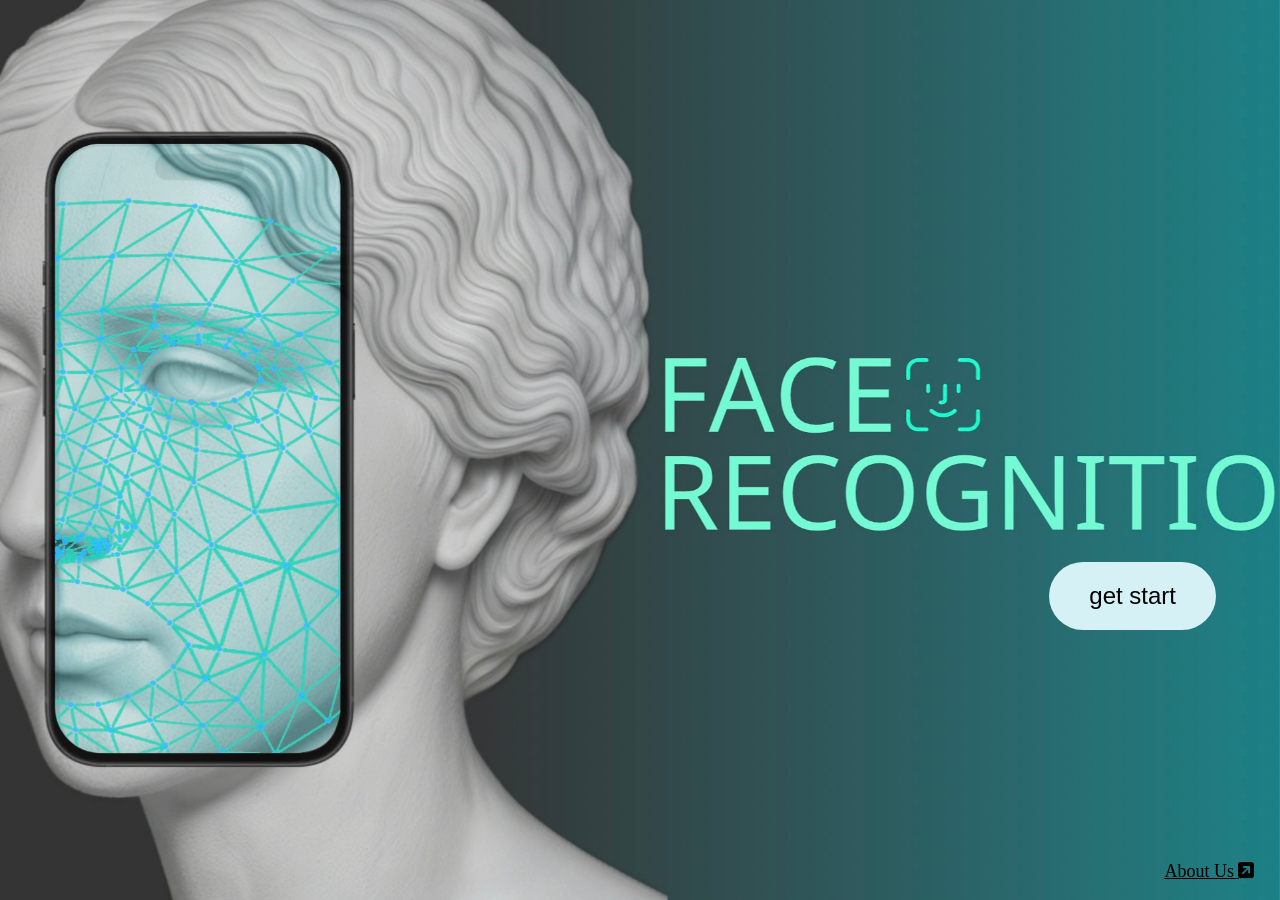
<file: face-recognition-main/cover/index.html>
<!DOCTYPE html>
<html lang="en">
<head>
    <meta charset="UTF-8">
    <meta name="viewport" content="width=device-width, initial-scale=1.0">
    <!-- 重載 -->
    <meta http-equiv="Cache-Control" content="no-cache, no-store, must-revalidate">
    <meta http-equiv="Pragma" content="no-cache">
    <meta http-equiv="Expires" content="0">
    <!-- 重載 -->
    <title>Face Recognition</title>
    <link rel="stylesheet" href="styles0.css">
    <link rel="stylesheet" href="animation0.css">
    <link rel="prefetch" href="../login/">
    <link rel="stylesheet" href="https://cdnjs.cloudflare.com/ajax/libs/font-awesome/6.5.0/css/all.min.css">

    <link rel="icon" sizes="180x180" href="./I'm-watching-you.png" type="image/png" />
    <link rel="apple-touch-icon-precomposed" sizes="180x180" href="./I'm-watching-you.png" type="image/png" />
</head>
<body>
    <div class="background"></div>
    <button id="getStart">get start</button>
    <a id="aboutUs" href="https://www.youtube.com/watch?v=dQw4w9WgXcQ"><u>About Us <i class="fa-solid fa-square-arrow-up-right"></i></i></u></a>
    

    <script src="script0.js"></script>
</html>
</file>
<file: face-recognition-main/cover/styles0.css>
:root {
    --vh: 1vh;
}
body, html {
    margin: 0;
    padding: 0;
    height: calc(var(--vh) * 100);
    overflow: hidden;
}
/*------------------------------------------------------------*/
/*背景圖片*/
.background {
    position: fixed;
    top: 0;
    left: 0;
    width: 100%;
    height: 100%;
    background-repeat: no-repeat;
    background-position: center center;
    background-size: cover;
    background-image: url('cover1.jpeg'); /* 預設電腦版背景 */
    z-index: -1;
    font-family: Arial, sans-serif;
}
@media (max-width: 768px) {
    .background {
        background-image: url('cover2.jpeg');
    }
}
/*------------------------------------------------------------*/
/*按鈕*/
#getStart {
    position: absolute;
    bottom: 30%;
    right: 5%;
    padding: 20px 40px;
    background-color: #D6F1F5;
    color: #000000;
    border: none;
    border-radius: 980px;
    font-size: 24px;
    font-weight: 500;
}
@media (max-width: 768px) {
    #getStart {
        bottom:35%; 
    }
    
}
#getStart:hover {
    background-color: #d6f1f5e4;
    cursor: pointer;
}
/*------------------------------------------------------------*/
/*關於我們超連結*/
#aboutUs {
    position: absolute;
    bottom: 2%;
    right: 2%;
    color: #000000;
    border: none;
    font-size: 18px;
    font-weight: 500;
}
#aboutUs:hover {
    color: #393939;
}
</file>
<file: face-recognition-main/cover/animation0.css>
/*登入成功擴張動畫*/
@keyframes expandDesktop {
    0% {
        position: absolute;
        bottom: 30%;
        right: 5%;
        padding: 20px 40px;
        background-color: #D6F1F5;
        color: #000000;
        border: none;
        border-radius: 980px;
        font-size: 24px;
        font-weight: 500;
        height: 64px;
        width: 200px;
    }
    20% {
        color: #698F99;
        background-color: #698F99;
    }
    100% {
        position: absolute;
        bottom: 0%;
        right: 0%;
        margin: 0;
        padding: 0 0;
        border-radius: 0px;
        color: #698F99;
        background-color: #698F99;
        display: flex;
        justify-content: center;
        align-items: center;
        height: calc(var(--vh) * 100);
        width: 100%;
    }
}
/*@keyframes expandPhone {
    from {
        height: 300px;
        width: 300px;
    }
    to {
        height: 85%;
        width: 80%; 
        background-color: #6aa7b6;
        padding: 20px 20px;
        border-radius: 30px;
    }
}*/
#getStart.expand {
    animation: expandDesktop 1s forwards;
}
/*@media (max-width: 700px) {
    .container.expand {
        animation: expandPhone 1.5s forwards;
    }
}*/
/*------------------------------------------------------------*/
</file>
